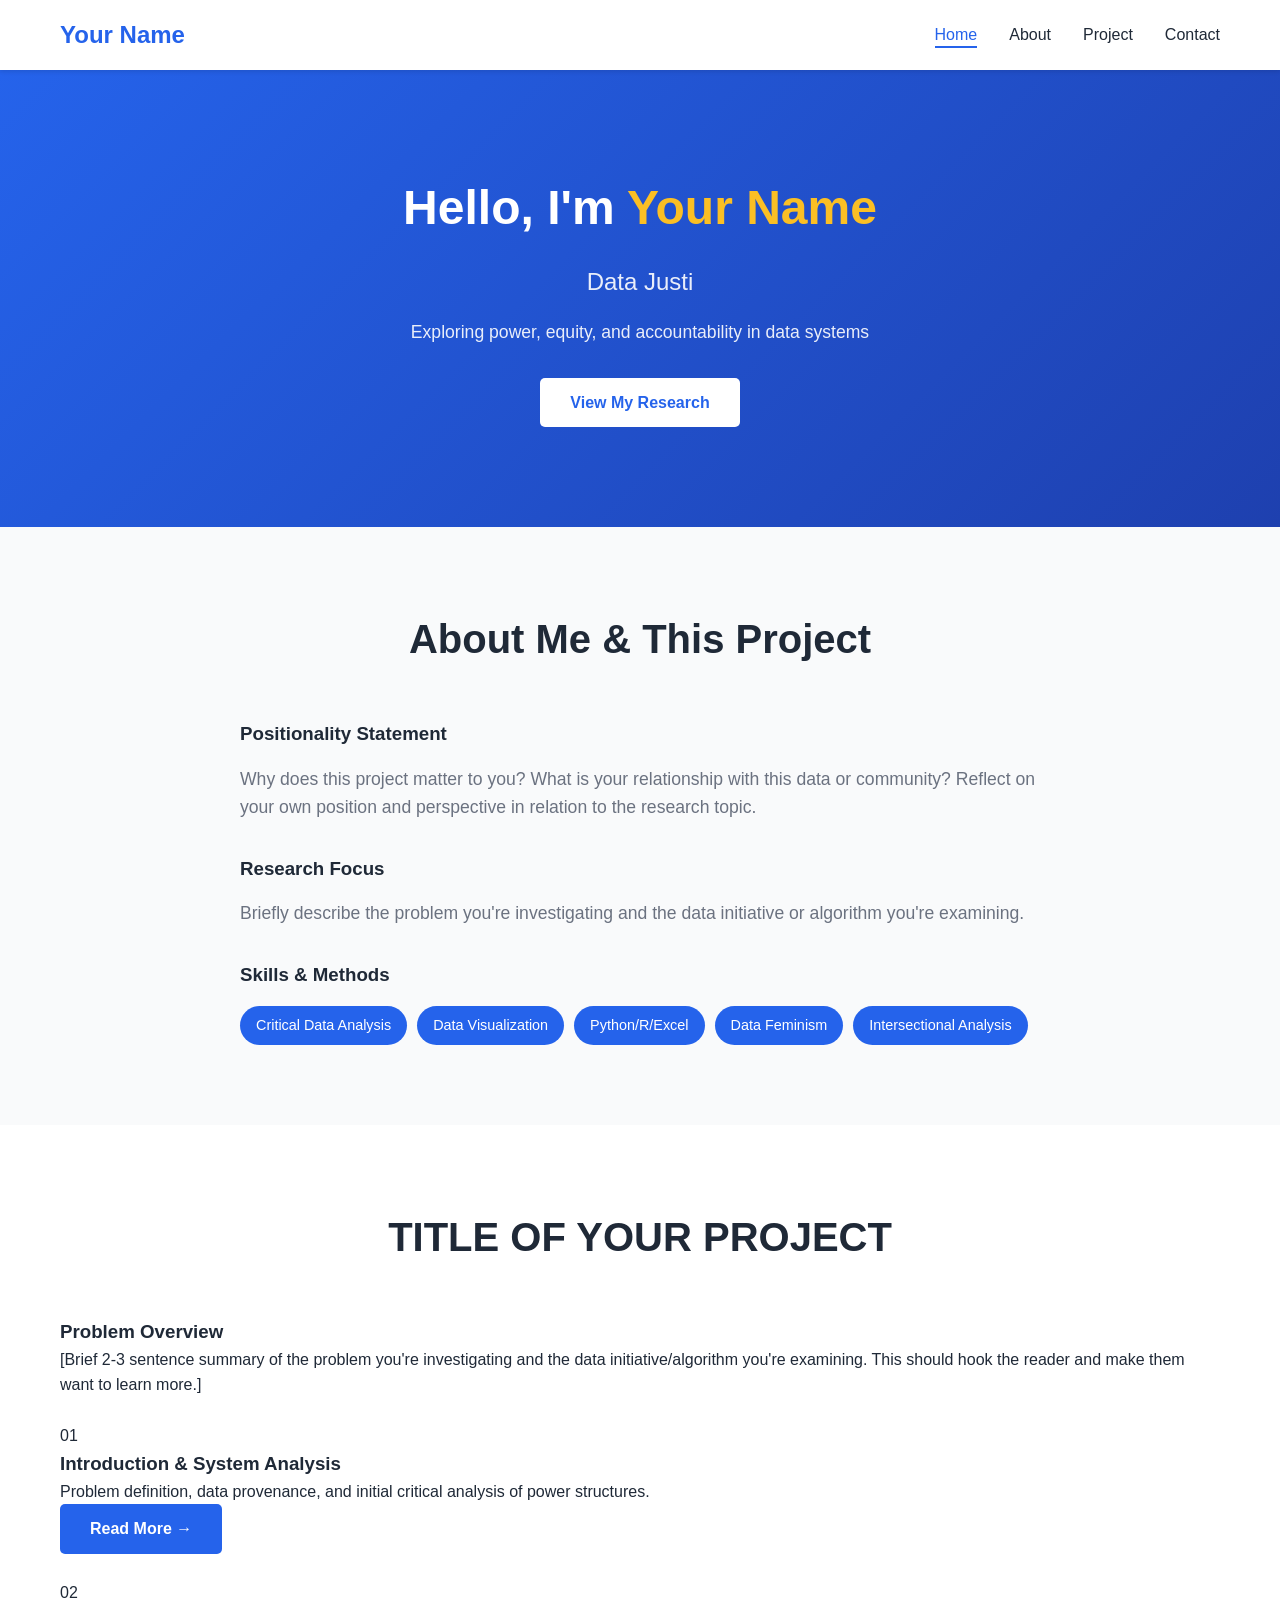
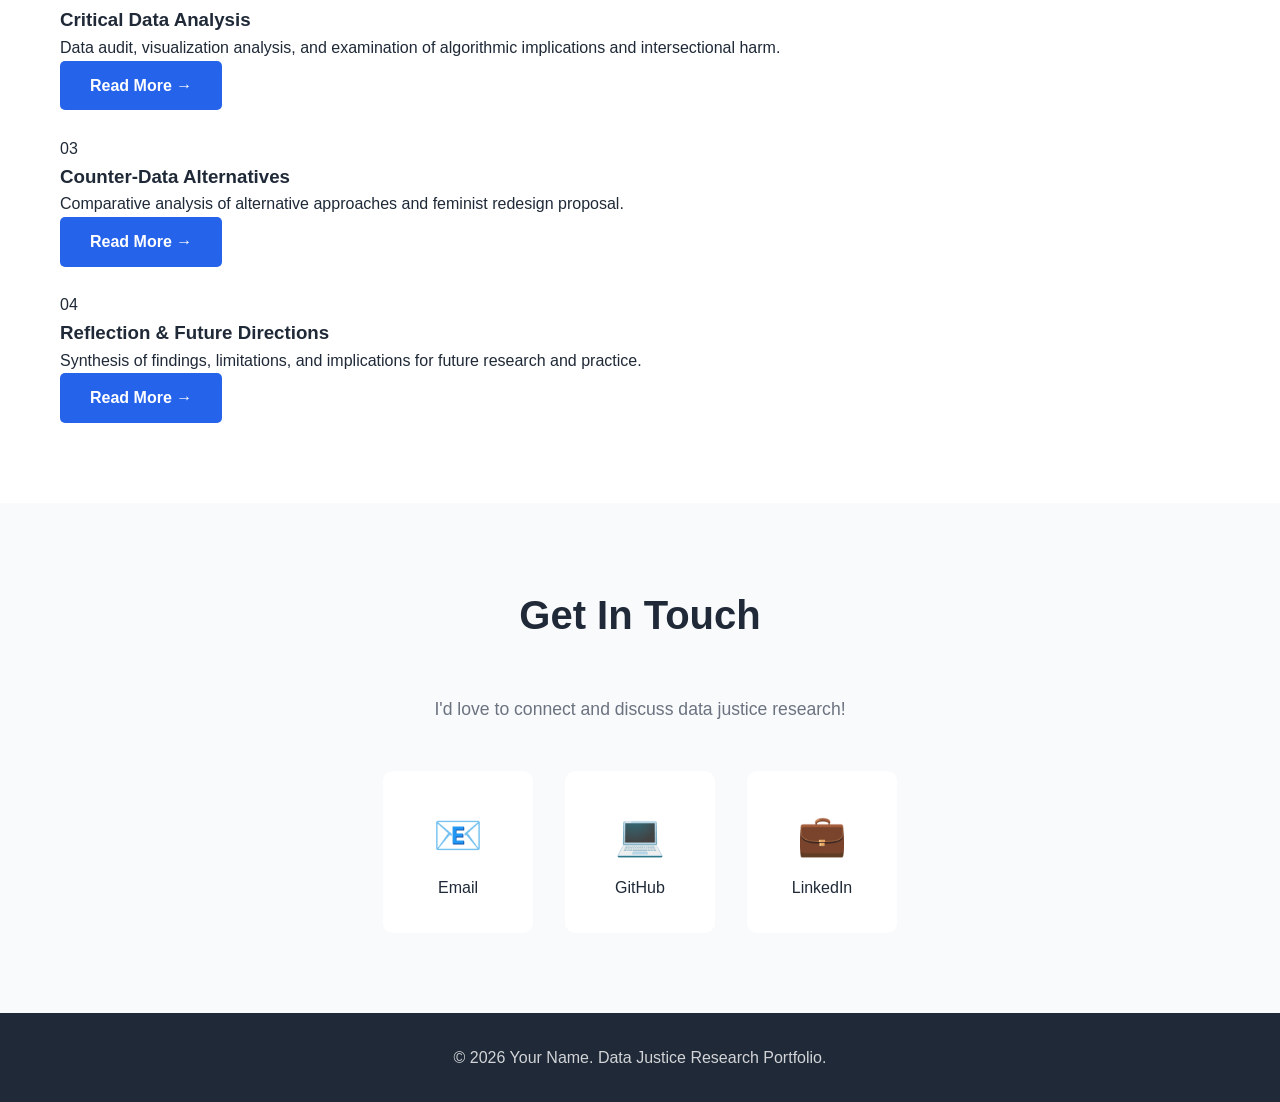
<file: index.html>
<!DOCTYPE html>
<html lang="en">
<head>
    <meta charset="UTF-8">
    <meta name="viewport" content="width=device-width, initial-scale=1.0">
    <title>Your Name - Data Justice Portfolio</title>
    <link rel="stylesheet" href="style.css">
</head>
<body>
    <!-- Navigation -->
    <nav>
        <div class="container">
            <h1 class="logo">Your Name</h1>
            <ul class="nav-links">
                <li><a href="#home">Home</a></li>
                <li><a href="#about">About</a></li>
                <li><a href="#project">Project</a></li>
                <li><a href="#contact">Contact</a></li>
            </ul>
        </div>
    </nav>

    <!-- Banner Section -->
    <section id="home" class="banner">
        <div class="container">
            <div class="banner-content">
                <h2>Hello, I'm <span class="highlight">Your Name</span></h2>
                <p class="subtitle">Data Justice Researcher | Critical Data Analyst</p>
                <p class="description">Exploring power, equity, and accountability in data systems</p>
                <a href="#project" class="btn">View My Research</a>
            </div>
        </div>
    </section>

    <!-- About Section -->
    <section id="about" class="about">
        <div class="container">
            <h2 class="section-title">About Me & This Project</h2>
            <div class="about-content">
                <div class="about-text">
                    <h3>Positionality Statement</h3>
                    <p>Why does this project matter to you? What is your relationship with this data or community? Reflect on your own position and perspective in relation to the research topic.</p>
                    
                    <h3>Research Focus</h3>
                    <p>Briefly describe the problem you're investigating and the data initiative or algorithm you're examining.</p>
                    
                    <h3>Skills & Methods</h3>
                    <div class="skills">
                        <span class="skill-tag">Critical Data Analysis</span>
                        <span class="skill-tag">Data Visualization</span>
                        <span class="skill-tag">Python/R/Excel</span>
                        <span class="skill-tag">Data Feminism</span>
                        <span class="skill-tag">Intersectional Analysis</span>
                    </div>
                </div>
            </div>
        </div>
    </section>

    <!-- Project Section -->
    <section id="project" class="project">
        <div class="container">
            <h2 class="section-title">TITLE OF YOUR PROJECT</h2>
            
            <div class="project-overview">
                <h3>Problem Overview</h3>
                <p class="project-intro">
                    [Brief 2-3 sentence summary of the problem you're investigating and the 
                    data initiative/algorithm you're examining. This should hook the reader 
                    and make them want to learn more.]
                </p>
            </div>
            
            <!-- extra white space between sections -->
            <p> <br> </p>


            <div class="project-sections">
                <div class="project-section-card">
                    <div class="card-number">01</div>
                    <h3>Introduction & System Analysis</h3>
                    <p>Problem definition, data provenance, and initial critical analysis of power structures.</p>
                    <a href="introduction.html" class="btn btn-secondary">Read More →</a>
                </div>

                <!-- extra white space between sections -->
                <p> <br> </p>

                
                <div class="project-section-card">
                    <div class="card-number">02</div>
                    <h3>Critical Data Analysis</h3>
                    <p>Data audit, visualization analysis, and examination of algorithmic implications and intersectional harm.</p>
                    <a href="critical-analysis.html" class="btn btn-secondary">Read More →</a>
                </div>
                

                <!-- extra white space between sections -->
                <p> <br> </p>


                <div class="project-section-card">
                    <div class="card-number">03</div>
                    <h3>Counter-Data Alternatives</h3>
                    <p>Comparative analysis of alternative approaches and feminist redesign proposal.</p>
                    <a href="alternatives.html" class="btn btn-secondary">Read More →</a>
                </div>

                <!-- extra white space between sections -->
                <p> <br> </p>
                
                <div class="project-section-card">
                    <div class="card-number">04</div>
                    <h3>Reflection & Future Directions</h3>
                    <p>Synthesis of findings, limitations, and implications for future research and practice.</p>
                    <a href="reflection.html" class="btn btn-secondary">Read More →</a>
                </div>
            </div>
        </div>
    </section>

    <!-- Contact Section -->
    <section id="contact" class="contact">
        <div class="container">
            <h2 class="section-title">Get In Touch</h2>
            <p class="contact-intro">I'd love to connect and discuss data justice research!</p>
            
            <div class="contact-links">
                <a href="mailto:your.email@example.com" class="contact-item">
                    <span class="icon">📧</span>
                    <span>Email</span>
                </a>
                <a href="https://github.com/yourusername" target="_blank" class="contact-item">
                    <span class="icon">💻</span>
                    <span>GitHub</span>
                </a>
                <a href="https://linkedin.com/in/yourusername" target="_blank" class="contact-item">
                    <span class="icon">💼</span>
                    <span>LinkedIn</span>
                </a>
            </div>
        </div>
    </section>

    <!-- Footer -->
    <footer>
        <div class="container">
            <p>&copy; 2026 Your Name. Data Justice Research Portfolio.</p>
        </div>
    </footer>

    <script src="script.js"></script>
</body>
</html>
</file>
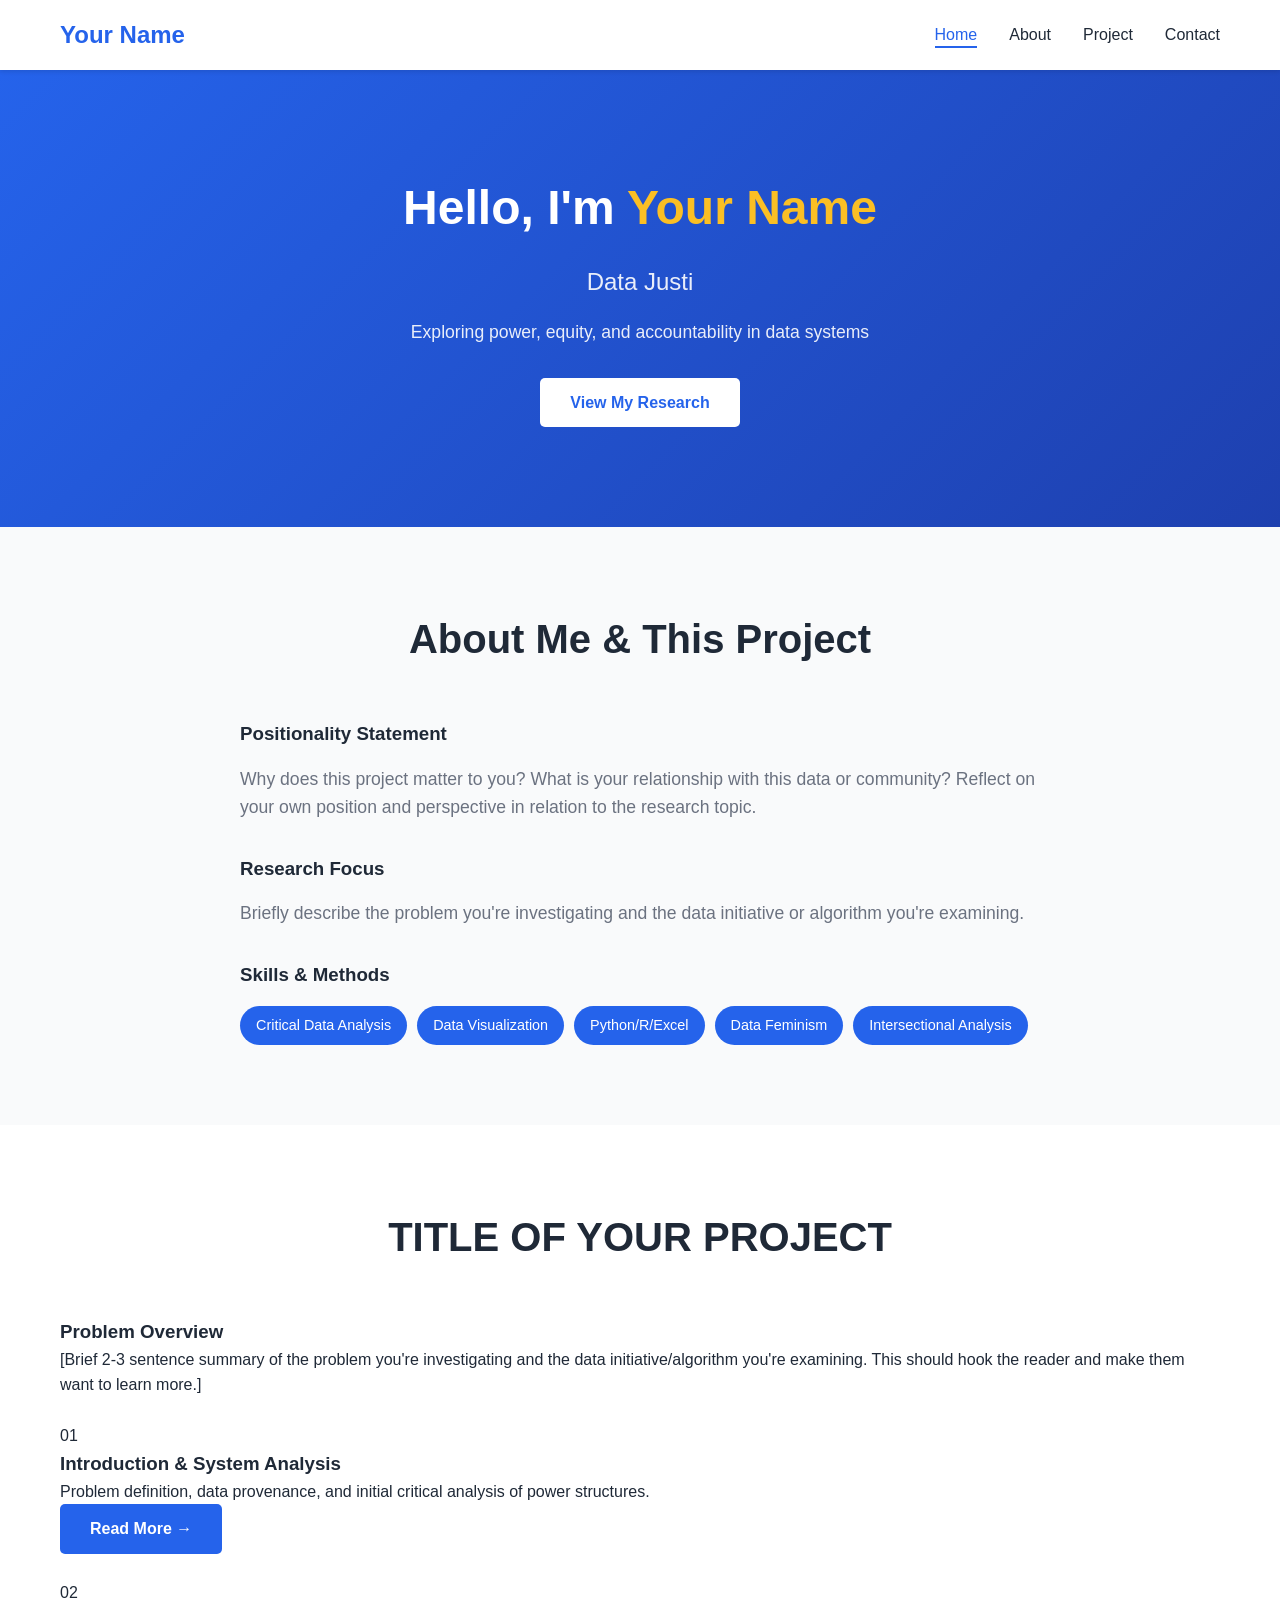
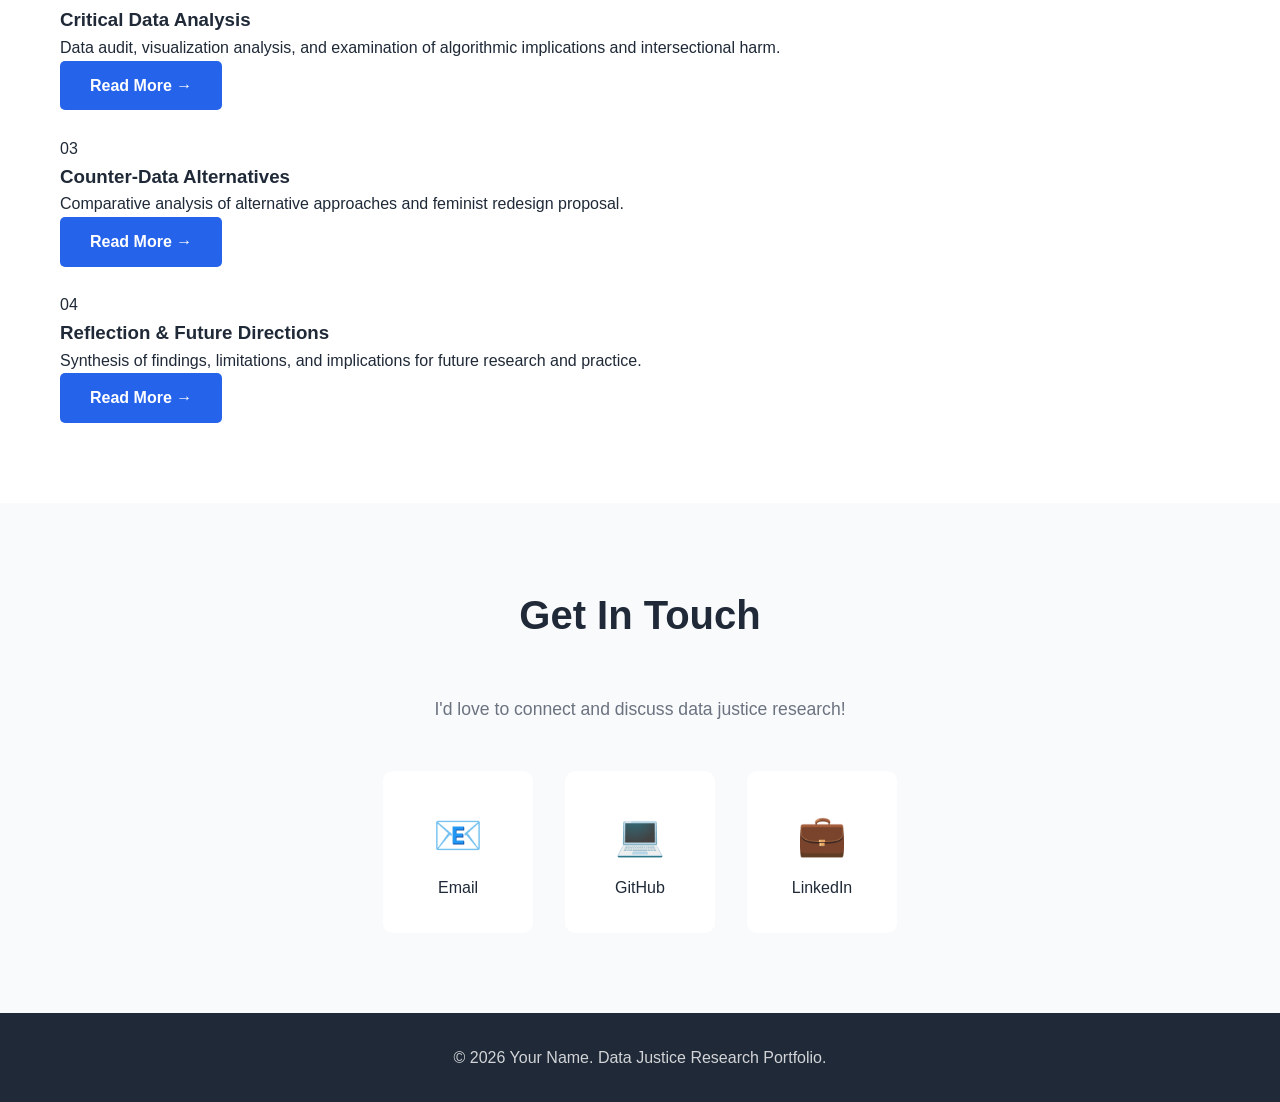
<file: Project-Portfolio/index.html>
<!DOCTYPE html>
<html lang="en">
<head>
    <meta charset="UTF-8">
    <meta name="viewport" content="width=device-width, initial-scale=1.0">
    <title>Your Name - Data Justice Portfolio</title>
    <link rel="stylesheet" href="style.css">
</head>
<body>
    <!-- Navigation -->
    <nav>
        <div class="container">
            <h1 class="logo">Your Name</h1>
            <ul class="nav-links">
                <li><a href="#home">Home</a></li>
                <li><a href="#about">About</a></li>
                <li><a href="#project">Project</a></li>
                <li><a href="#contact">Contact</a></li>
            </ul>
        </div>
    </nav>

    <!-- Banner Section -->
    <section id="home" class="banner">
        <div class="container">
            <div class="banner-content">
                <h2>Hello, I'm <span class="highlight">Your Name</span></h2>
                <p class="subtitle">Data Justice Researcher | Critical Data Analyst</p>
                <p class="description">Exploring power, equity, and accountability in data systems</p>
                <a href="#project" class="btn">View My Research</a>
            </div>
        </div>
    </section>

    <!-- About Section -->
    <section id="about" class="about">
        <div class="container">
            <h2 class="section-title">About Me & This Project</h2>
            <div class="about-content">
                <div class="about-text">
                    <h3>Positionality Statement</h3>
                    <p>Why does this project matter to you? What is your relationship with this data or community? Reflect on your own position and perspective in relation to the research topic.</p>
                    
                    <h3>Research Focus</h3>
                    <p>Briefly describe the problem you're investigating and the data initiative or algorithm you're examining.</p>
                    
                    <h3>Skills & Methods</h3>
                    <div class="skills">
                        <span class="skill-tag">Critical Data Analysis</span>
                        <span class="skill-tag">Data Visualization</span>
                        <span class="skill-tag">Python/R/Excel</span>
                        <span class="skill-tag">Data Feminism</span>
                        <span class="skill-tag">Intersectional Analysis</span>
                    </div>
                </div>
            </div>
        </div>
    </section>

    <!-- Project Section -->
    <section id="project" class="project">
        <div class="container">
            <h2 class="section-title">TITLE OF YOUR PROJECT</h2>
            
            <div class="project-overview">
                <h3>Problem Overview</h3>
                <p class="project-intro">
                    [Brief 2-3 sentence summary of the problem you're investigating and the 
                    data initiative/algorithm you're examining. This should hook the reader 
                    and make them want to learn more.]
                </p>
            </div>
            
            <!-- extra white space between sections -->
            <p> <br> </p>


            <div class="project-sections">
                <div class="project-section-card">
                    <div class="card-number">01</div>
                    <h3>Introduction & System Analysis</h3>
                    <p>Problem definition, data provenance, and initial critical analysis of power structures.</p>
                    <a href="introduction.html" class="btn btn-secondary">Read More →</a>
                </div>

                <!-- extra white space between sections -->
                <p> <br> </p>

                
                <div class="project-section-card">
                    <div class="card-number">02</div>
                    <h3>Critical Data Analysis</h3>
                    <p>Data audit, visualization analysis, and examination of algorithmic implications and intersectional harm.</p>
                    <a href="critical-analysis.html" class="btn btn-secondary">Read More →</a>
                </div>
                

                <!-- extra white space between sections -->
                <p> <br> </p>


                <div class="project-section-card">
                    <div class="card-number">03</div>
                    <h3>Counter-Data Alternatives</h3>
                    <p>Comparative analysis of alternative approaches and feminist redesign proposal.</p>
                    <a href="alternatives.html" class="btn btn-secondary">Read More →</a>
                </div>

                <!-- extra white space between sections -->
                <p> <br> </p>
                
                <div class="project-section-card">
                    <div class="card-number">04</div>
                    <h3>Reflection & Future Directions</h3>
                    <p>Synthesis of findings, limitations, and implications for future research and practice.</p>
                    <a href="reflection.html" class="btn btn-secondary">Read More →</a>
                </div>
            </div>
        </div>
    </section>

    <!-- Contact Section -->
    <section id="contact" class="contact">
        <div class="container">
            <h2 class="section-title">Get In Touch</h2>
            <p class="contact-intro">I'd love to connect and discuss data justice research!</p>
            
            <div class="contact-links">
                <a href="mailto:your.email@example.com" class="contact-item">
                    <span class="icon">📧</span>
                    <span>Email</span>
                </a>
                <a href="https://github.com/yourusername" target="_blank" class="contact-item">
                    <span class="icon">💻</span>
                    <span>GitHub</span>
                </a>
                <a href="https://linkedin.com/in/yourusername" target="_blank" class="contact-item">
                    <span class="icon">💼</span>
                    <span>LinkedIn</span>
                </a>
            </div>
        </div>
    </section>

    <!-- Footer -->
    <footer>
        <div class="container">
            <p>&copy; 2026 Your Name. Data Justice Research Portfolio.</p>
        </div>
    </footer>

    <script src="script.js"></script>
</body>
</html>
</file>
<file: style.css>
/* Reset and Base Styles */
* {
    margin: 0;
    padding: 0;
    box-sizing: border-box;
}

:root {
    --primary-color: #2563eb;
    --secondary-color: #1e40af;
    --accent-color: #3b82f6;
    --text-dark: #1f2937;
    --text-light: #6b7280;
    --bg-light: #f9fafb;
    --bg-white: #ffffff;
    --border-color: #e5e7eb;
}

html {
    scroll-behavior: smooth;
}

body {
    font-family: -apple-system, BlinkMacSystemFont, 'Segoe UI', Roboto, 'Helvetica Neue', Arial, sans-serif;
    line-height: 1.6;
    color: var(--text-dark);
    background-color: var(--bg-white);
}

.container {
    max-width: 1200px;
    margin: 0 auto;
    padding: 0 20px;
}

/* Navigation */
nav {
    background-color: var(--bg-white);
    box-shadow: 0 2px 4px rgba(0, 0, 0, 0.1);
    position: sticky;
    top: 0;
    z-index: 1000;
    padding: 1rem 0;
}

nav .container {
    display: flex;
    justify-content: space-between;
    align-items: center;
}

.logo {
    font-size: 1.5rem;
    font-weight: 700;
    color: var(--primary-color);
}

.nav-links {
    display: flex;
    list-style: none;
    gap: 2rem;
}

.nav-links a {
    text-decoration: none;
    color: var(--text-dark);
    font-weight: 500;
    transition: color 0.3s ease;
}

.nav-links a:hover {
    color: var(--primary-color);
}

/* Banner Section */
.banner {
    background: linear-gradient(135deg, var(--primary-color) 0%, var(--secondary-color) 100%);
    color: white;
    padding: 100px 0;
    text-align: center;
}

.banner-content h2 {
    font-size: 3rem;
    margin-bottom: 1rem;
}

.highlight {
    color: #fbbf24;
}

.subtitle {
    font-size: 1.5rem;
    margin-bottom: 1rem;
    opacity: 0.9;
}

.description {
    font-size: 1.1rem;
    margin-bottom: 2rem;
    opacity: 0.9;
}

/* Buttons */
.btn {
    display: inline-block;
    padding: 12px 30px;
    background-color: white;
    color: var(--primary-color);
    text-decoration: none;
    border-radius: 5px;
    font-weight: 600;
    transition: transform 0.3s ease, box-shadow 0.3s ease;
}

.btn:hover {
    transform: translateY(-2px);
    box-shadow: 0 4px 12px rgba(0, 0, 0, 0.2);
}

.btn-secondary {
    background-color: var(--primary-color);
    color: white;
}

.btn-outline {
    background-color: transparent;
    border: 2px solid var(--primary-color);
    color: var(--primary-color);
}

.btn-outline:hover {
    background-color: var(--primary-color);
    color: white;
}

/* Section Styles */
section {
    padding: 80px 0;
}

.section-title {
    font-size: 2.5rem;
    text-align: center;
    margin-bottom: 3rem;
    color: var(--text-dark);
}

/* About Section */
.about {
    background-color: var(--bg-light);
}

.about-content {
    max-width: 800px;
    margin: 0 auto;
}

.about-text p {
    font-size: 1.1rem;
    color: var(--text-light);
    margin-bottom: 1.5rem;
}

.about-text h3 {
    margin-top: 2rem;
    margin-bottom: 1rem;
    color: var(--text-dark);
}

.skills {
    display: flex;
    flex-wrap: wrap;
    gap: 10px;
}

.skill-tag {
    background-color: var(--primary-color);
    color: white;
    padding: 8px 16px;
    border-radius: 20px;
    font-size: 0.9rem;
    font-weight: 500;
}

/* Project Section */
.project-card {
    background-color: var(--bg-white);
    border-radius: 10px;
    overflow: hidden;
    box-shadow: 0 4px 6px rgba(0, 0, 0, 0.1);
    display: grid;
    grid-template-columns: 1fr 1fr;
    gap: 2rem;
    max-width: 1000px;
    margin: 0 auto;
}

.project-image img {
    width: 100%;
    height: 100%;
    object-fit: cover;
}

.project-info {
    padding: 2rem;
}

.project-info h3 {
    font-size: 2rem;
    margin-bottom: 1rem;
    color: var(--text-dark);
}

.project-description {
    color: var(--text-light);
    margin-bottom: 1.5rem;
    line-height: 1.8;
}

.project-info h4 {
    margin-top: 1.5rem;
    margin-bottom: 0.75rem;
    color: var(--text-dark);
}

.tech-stack {
    display: flex;
    flex-wrap: wrap;
    gap: 8px;
    margin-bottom: 1.5rem;
}

.tech-tag {
    background-color: var(--bg-light);
    color: var(--text-dark);
    padding: 6px 12px;
    border-radius: 5px;
    font-size: 0.85rem;
    border: 1px solid var(--border-color);
}

.features-list {
    margin-left: 1.5rem;
    margin-bottom: 1.5rem;
}

.features-list li {
    color: var(--text-light);
    margin-bottom: 0.5rem;
}

.project-links {
    display: flex;
    gap: 1rem;
    margin-top: 2rem;
}

/* Contact Section */
.contact {
    background-color: var(--bg-light);
}

.contact-intro {
    text-align: center;
    font-size: 1.1rem;
    color: var(--text-light);
    margin-bottom: 3rem;
}

.contact-links {
    display: flex;
    justify-content: center;
    gap: 2rem;
    flex-wrap: wrap;
}

.contact-item {
    display: flex;
    flex-direction: column;
    align-items: center;
    gap: 0.5rem;
    padding: 2rem;
    background-color: var(--bg-white);
    border-radius: 10px;
    text-decoration: none;
    color: var(--text-dark);
    transition: transform 0.3s ease, box-shadow 0.3s ease;
    min-width: 150px;
}

.contact-item:hover {
    transform: translateY(-5px);
    box-shadow: 0 6px 12px rgba(0, 0, 0, 0.1);
}

.contact-item .icon {
    font-size: 2.5rem;
}

/* Footer */
footer {
    background-color: var(--text-dark);
    color: white;
    text-align: center;
    padding: 2rem 0;
}

footer p {
    opacity: 0.8;
}

/* Responsive Design */
@media (max-width: 768px) {
    .nav-links {
        gap: 1rem;
    }
    
    .banner-content h2 {
        font-size: 2rem;
    }
    
    .subtitle {
        font-size: 1.2rem;
    }
    
    .section-title {
        font-size: 2rem;
    }
    
    .project-card {
        grid-template-columns: 1fr;
    }
    
    .project-info {
        padding: 1.5rem;
    }
    
    .project-links {
        flex-direction: column;
    }
    
    .contact-links {
        flex-direction: column;
        align-items: center;
    }
}

@media (max-width: 480px) {
    nav .container {
        flex-direction: column;
        gap: 1rem;
    }
    
    .nav-links {
        flex-wrap: wrap;
        justify-content: center;
    }
    
    .banner {
        padding: 60px 0;
    }
    
    section {
        padding: 50px 0;
    }
}
</file>
<file: Project-Portfolio/style.css>
/* Reset and Base Styles */
* {
    margin: 0;
    padding: 0;
    box-sizing: border-box;
}

:root {
    --primary-color: #2563eb;
    --secondary-color: #1e40af;
    --accent-color: #3b82f6;
    --text-dark: #1f2937;
    --text-light: #6b7280;
    --bg-light: #f9fafb;
    --bg-white: #ffffff;
    --border-color: #e5e7eb;
}

html {
    scroll-behavior: smooth;
}

body {
    font-family: -apple-system, BlinkMacSystemFont, 'Segoe UI', Roboto, 'Helvetica Neue', Arial, sans-serif;
    line-height: 1.6;
    color: var(--text-dark);
    background-color: var(--bg-white);
}

.container {
    max-width: 1200px;
    margin: 0 auto;
    padding: 0 20px;
}

/* Navigation */
nav {
    background-color: var(--bg-white);
    box-shadow: 0 2px 4px rgba(0, 0, 0, 0.1);
    position: sticky;
    top: 0;
    z-index: 1000;
    padding: 1rem 0;
}

nav .container {
    display: flex;
    justify-content: space-between;
    align-items: center;
}

.logo {
    font-size: 1.5rem;
    font-weight: 700;
    color: var(--primary-color);
}

.nav-links {
    display: flex;
    list-style: none;
    gap: 2rem;
}

.nav-links a {
    text-decoration: none;
    color: var(--text-dark);
    font-weight: 500;
    transition: color 0.3s ease;
}

.nav-links a:hover {
    color: var(--primary-color);
}

/* Banner Section */
.banner {
    background: linear-gradient(135deg, var(--primary-color) 0%, var(--secondary-color) 100%);
    color: white;
    padding: 100px 0;
    text-align: center;
}

.banner-content h2 {
    font-size: 3rem;
    margin-bottom: 1rem;
}

.highlight {
    color: #fbbf24;
}

.subtitle {
    font-size: 1.5rem;
    margin-bottom: 1rem;
    opacity: 0.9;
}

.description {
    font-size: 1.1rem;
    margin-bottom: 2rem;
    opacity: 0.9;
}

/* Buttons */
.btn {
    display: inline-block;
    padding: 12px 30px;
    background-color: white;
    color: var(--primary-color);
    text-decoration: none;
    border-radius: 5px;
    font-weight: 600;
    transition: transform 0.3s ease, box-shadow 0.3s ease;
}

.btn:hover {
    transform: translateY(-2px);
    box-shadow: 0 4px 12px rgba(0, 0, 0, 0.2);
}

.btn-secondary {
    background-color: var(--primary-color);
    color: white;
}

.btn-outline {
    background-color: transparent;
    border: 2px solid var(--primary-color);
    color: var(--primary-color);
}

.btn-outline:hover {
    background-color: var(--primary-color);
    color: white;
}

/* Section Styles */
section {
    padding: 80px 0;
}

.section-title {
    font-size: 2.5rem;
    text-align: center;
    margin-bottom: 3rem;
    color: var(--text-dark);
}

/* About Section */
.about {
    background-color: var(--bg-light);
}

.about-content {
    max-width: 800px;
    margin: 0 auto;
}

.about-text p {
    font-size: 1.1rem;
    color: var(--text-light);
    margin-bottom: 1.5rem;
}

.about-text h3 {
    margin-top: 2rem;
    margin-bottom: 1rem;
    color: var(--text-dark);
}

.skills {
    display: flex;
    flex-wrap: wrap;
    gap: 10px;
}

.skill-tag {
    background-color: var(--primary-color);
    color: white;
    padding: 8px 16px;
    border-radius: 20px;
    font-size: 0.9rem;
    font-weight: 500;
}

/* Project Section */
.project-card {
    background-color: var(--bg-white);
    border-radius: 10px;
    overflow: hidden;
    box-shadow: 0 4px 6px rgba(0, 0, 0, 0.1);
    display: grid;
    grid-template-columns: 1fr 1fr;
    gap: 2rem;
    max-width: 1000px;
    margin: 0 auto;
}

.project-image img {
    width: 100%;
    height: 100%;
    object-fit: cover;
}

.project-info {
    padding: 2rem;
}

.project-info h3 {
    font-size: 2rem;
    margin-bottom: 1rem;
    color: var(--text-dark);
}

.project-description {
    color: var(--text-light);
    margin-bottom: 1.5rem;
    line-height: 1.8;
}

.project-info h4 {
    margin-top: 1.5rem;
    margin-bottom: 0.75rem;
    color: var(--text-dark);
}

.tech-stack {
    display: flex;
    flex-wrap: wrap;
    gap: 8px;
    margin-bottom: 1.5rem;
}

.tech-tag {
    background-color: var(--bg-light);
    color: var(--text-dark);
    padding: 6px 12px;
    border-radius: 5px;
    font-size: 0.85rem;
    border: 1px solid var(--border-color);
}

.features-list {
    margin-left: 1.5rem;
    margin-bottom: 1.5rem;
}

.features-list li {
    color: var(--text-light);
    margin-bottom: 0.5rem;
}

.project-links {
    display: flex;
    gap: 1rem;
    margin-top: 2rem;
}

/* Contact Section */
.contact {
    background-color: var(--bg-light);
}

.contact-intro {
    text-align: center;
    font-size: 1.1rem;
    color: var(--text-light);
    margin-bottom: 3rem;
}

.contact-links {
    display: flex;
    justify-content: center;
    gap: 2rem;
    flex-wrap: wrap;
}

.contact-item {
    display: flex;
    flex-direction: column;
    align-items: center;
    gap: 0.5rem;
    padding: 2rem;
    background-color: var(--bg-white);
    border-radius: 10px;
    text-decoration: none;
    color: var(--text-dark);
    transition: transform 0.3s ease, box-shadow 0.3s ease;
    min-width: 150px;
}

.contact-item:hover {
    transform: translateY(-5px);
    box-shadow: 0 6px 12px rgba(0, 0, 0, 0.1);
}

.contact-item .icon {
    font-size: 2.5rem;
}

/* Footer */
footer {
    background-color: var(--text-dark);
    color: white;
    text-align: center;
    padding: 2rem 0;
}

footer p {
    opacity: 0.8;
}

/* Responsive Design */
@media (max-width: 768px) {
    .nav-links {
        gap: 1rem;
    }
    
    .banner-content h2 {
        font-size: 2rem;
    }
    
    .subtitle {
        font-size: 1.2rem;
    }
    
    .section-title {
        font-size: 2rem;
    }
    
    .project-card {
        grid-template-columns: 1fr;
    }
    
    .project-info {
        padding: 1.5rem;
    }
    
    .project-links {
        flex-direction: column;
    }
    
    .contact-links {
        flex-direction: column;
        align-items: center;
    }
}

@media (max-width: 480px) {
    nav .container {
        flex-direction: column;
        gap: 1rem;
    }
    
    .nav-links {
        flex-wrap: wrap;
        justify-content: center;
    }
    
    .banner {
        padding: 60px 0;
    }
    
    section {
        padding: 50px 0;
    }
}
</file>
